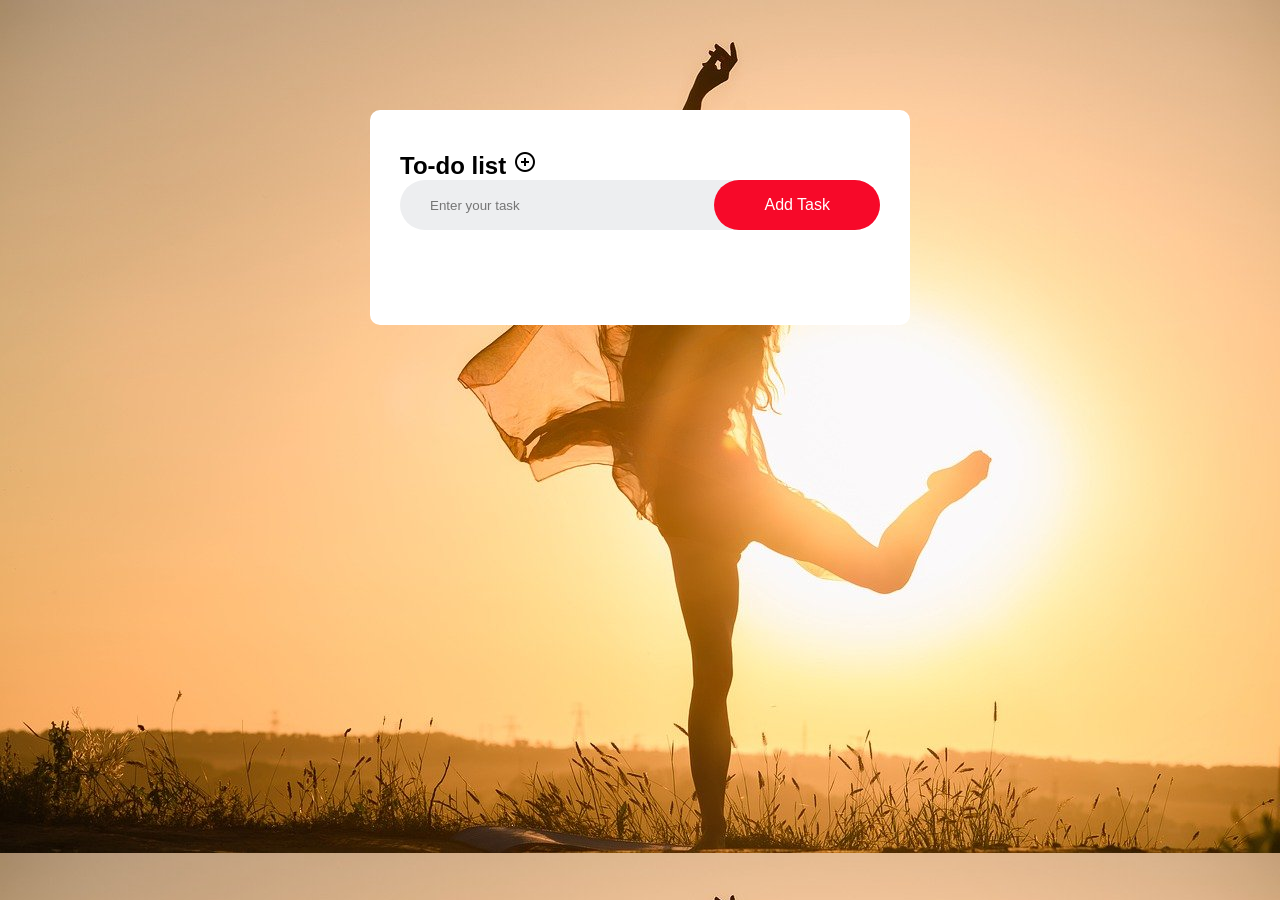
<file: To do list/index.html>
<!DOCTYPE html>
<html lang="en">

<link rel="stylesheet" href="index.css">

<head>
    <meta charset="UTF-8">
    <meta name="viewport" content="width=device-width, initial-scale=1.0">
    <title>Document</title>
</head>

<body>
    <div class="container">
        <div class="todo">
            <h2>To-do list <img src="icons8-add-24.png" alt=""></h2>
            <div class="row">
                <input type="text" id="input_box" placeholder="Enter your task">
                <button id="add" onclick="addTask()">Add Task</button>
            </div>

            <ul id="list_container">
                <!-- <li class="checked">task1</li>
                <li>task1</li>
                <li>task1</li> -->
            </ul>

        </div>
    </div>
    <script src="script.js"></script>
</body>

</html>
</file>
<file: To do list/index.css>
* {

    margin: 0;
    padding: 0;
    font-family: 'poppins', sans-serif;
    box-sizing: border-box;
}

.container {


    width: 100%;
    min-height: 100vh;
    /* background: woman-8388428_1280.jpg; */
    background-image: url(woman-8388428_1280.jpg);
    padding: 10px;

}

.todo {

    width: 100%;
    max-width: 540px;
    background: #fff;
    margin: 100px auto 20px;
    padding: 40px 30px 70px;
    border-radius: 10px;
}

.row {

    display: flex;
    align-items: center;
    justify-content: space-between;
    background: #edeef0;
    border-radius: 30px;
    padding-left: 20px;
    margin-bottom: 25px;
}

input {

    flex: 1;
    border: none;
    outline: none;
    background: transparent;
    padding: 10px;
}

button {

    border-radius: 40px;
    border: none;
    outline: none;
    padding: 16px 50px;
    background: #f70929;
    color: #fff;
    font-size: 16px;
    cursor: pointer;
}

ul li {

    list-style: none;
    font-size: 17px;
    padding: 12px 8px 12px 50px;
    user-select: none;
    cursor: pointer;
    position: relative;
}

ul li::before {

    content: "";
    position: absolute;
    height: 28px;
    width: 28px;
    border-radius: 50px;
    background-image: url(unchecked.png);
    background-size: cover;
    background-position: center;
    top: 12px;
    left: 8px;
}


ul li.checked {

    color: #555;
    text-decoration: line-through;
}

ul li.checked::before {

    background-image: url(check.png);
}

ul li span {

    position: absolute;
    right: 0;
    top: 5px;
    width: 40px;
    height: 40px;
    font-size: 22px;
    color: #555;
    line-height: 40px;
    text-align: center;
    border-radius: 50%;


}


ul li span:hover {
    background: #edeef0;


}
.edit{
    margin-right: 51px;
}
</file>
